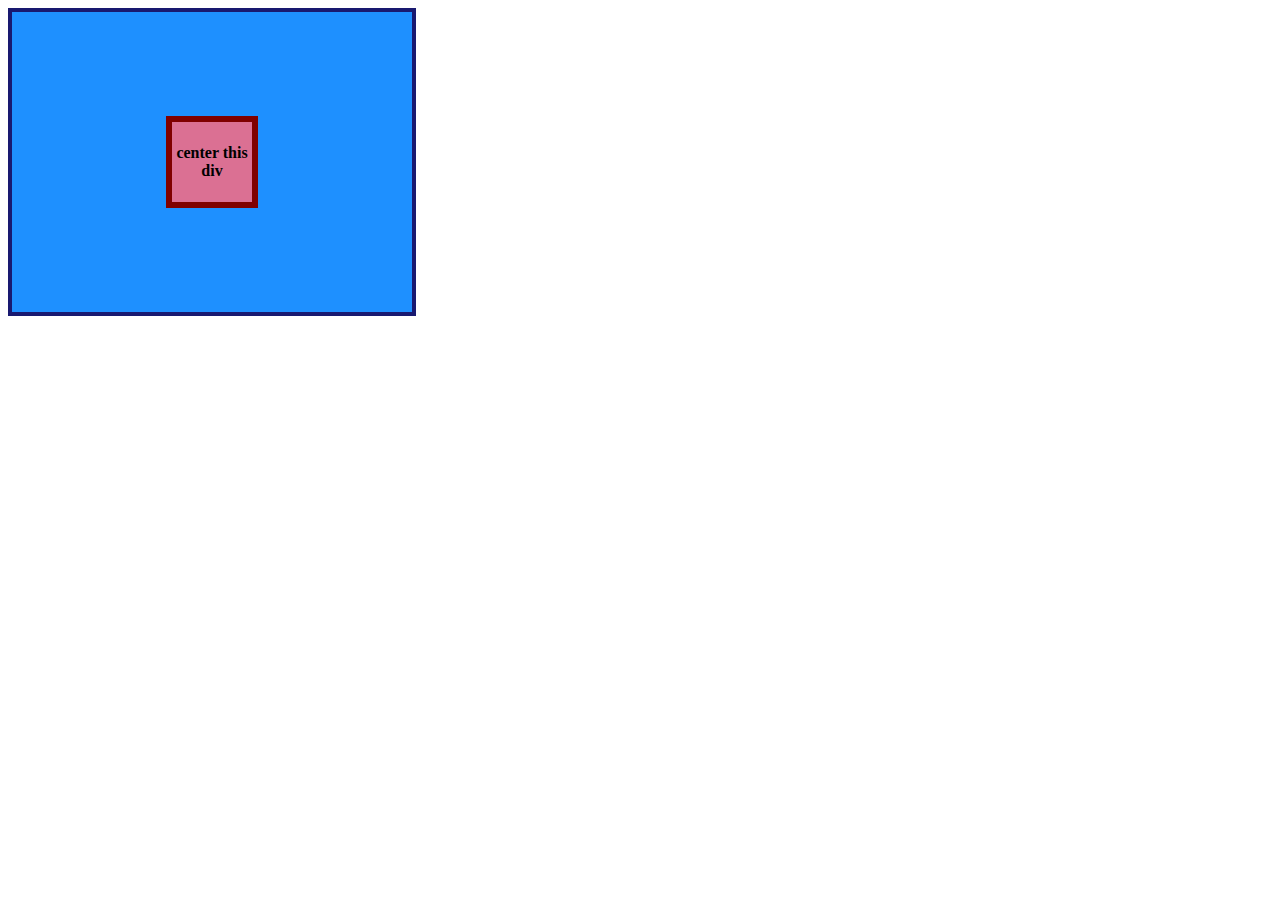
<file: flex-center/index.html>
<!DOCTYPE html>
<html lang="en">
  <head>
    <meta charset="UTF-8">
    <meta http-equiv="X-UA-Compatible" content="IE=edge">
    <meta name="viewport" content="width=device-width, initial-scale=1.0">
    <title>CENTER THIS DIV</title>
    <link rel="stylesheet" href="style.css">
  </head>
  <body>
    <div class="container">
      <div class="box">center this div</div>
    </div>
  </body>
</html>
</file>
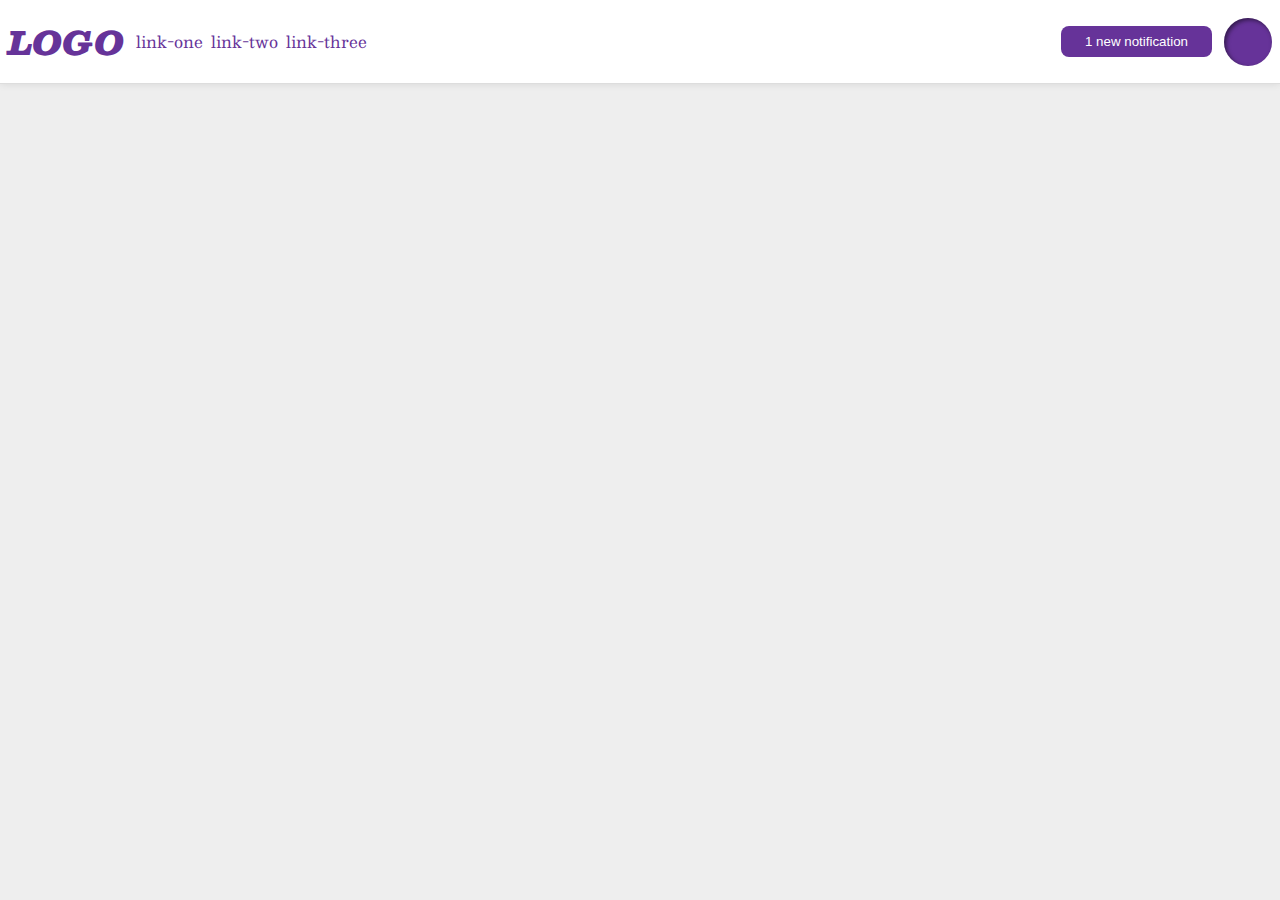
<file: flex-header-2/index.html>
<!DOCTYPE html>
<html lang="en">
  <head>
    <meta charset="UTF-8">
    <meta http-equiv="X-UA-Compatible" content="IE=edge">
    <meta name="viewport" content="width=device-width, initial-scale=1.0">
    <title>Flex Header 2</title>
    <link rel="stylesheet" href="style.css">
  </head>
  <body>
        <div class="header">
                <div class="header-left">
                    <div class="logo">
                    LOGO
                    </div>
                    <ul class="links">
                    <li><a href="google.com">link-one</a></li>
                    <li><a href="google.com">link-two</a></li>
                    <li><a href="google.com">link-three</a></li>
                    </ul>
                </div>
        

        <div class="header-right">
            <button class="notifications">
            1 new notification
             </button>
            <div class="profile-image"></div>
        </div>
    </div>
  </body>
</html>
</file>
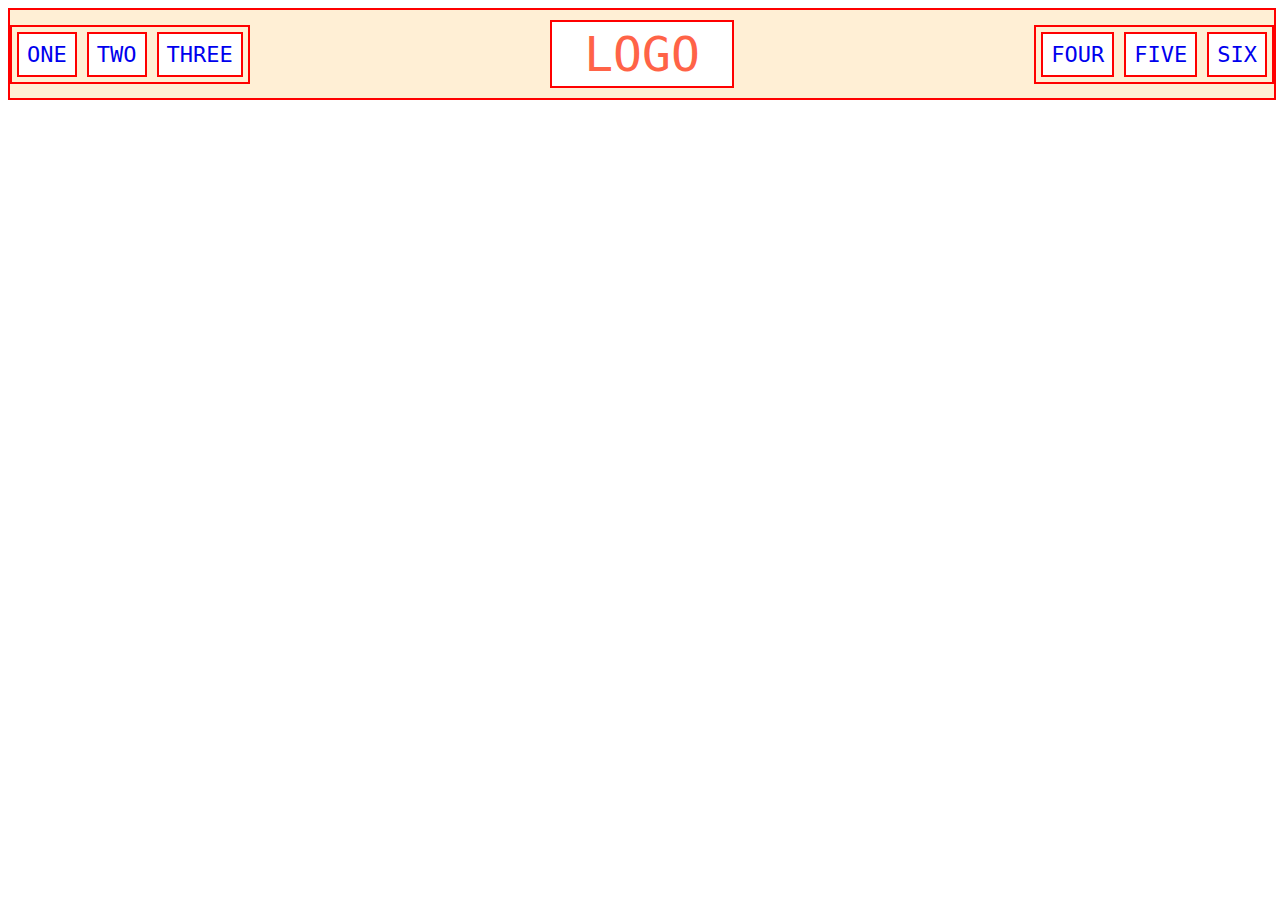
<file: flex-header/index.html>
<!DOCTYPE html>
<html lang="en">
  <head>
    <meta charset="UTF-8">
    <meta http-equiv="X-UA-Compatible" content="IE=edge">
    <meta name="viewport" content="width=device-width, initial-scale=1.0">
    <title>Flex Header</title>
    <link rel="stylesheet" href="style.css">
  </head>
  <body>
    <div class="header">
      <div class="left-links">
        <ul>
          <li><a href="#">ONE</a></li>
          <li><a href="#">TWO</a></li>
          <li><a href="#">THREE</a></li>
        </ul>
      </div>
      <div class="logo">LOGO</div>
      <div class="right-links">
        <ul>
          <li><a href="#">FOUR</a></li>
          <li><a href="#">FIVE</a></li>
          <li><a href="#">SIX</a></li>
        </ul>
      </div>
    </div>
  </body>
</html>
</file>
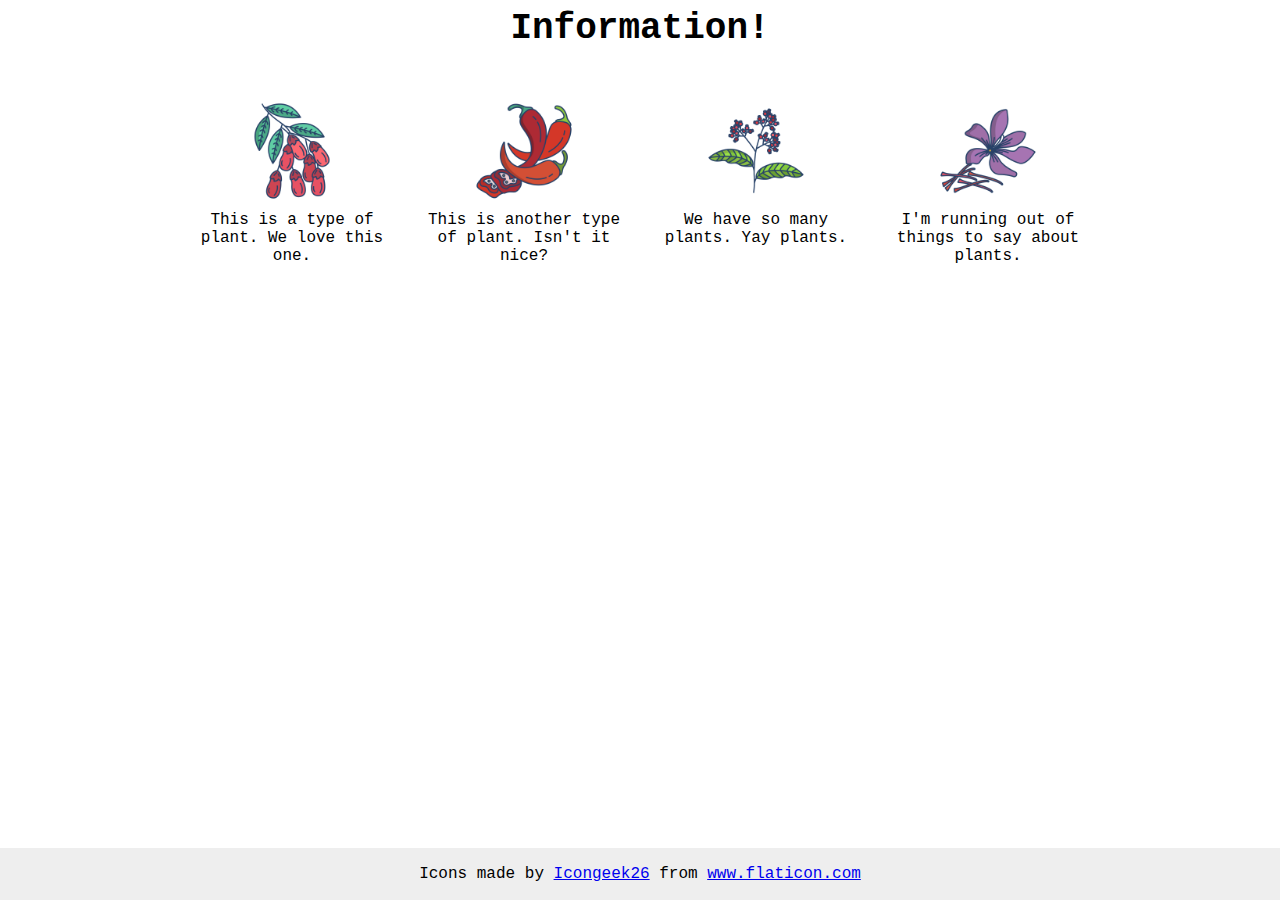
<file: flex-information/index.html>
<!DOCTYPE html>
<html lang="en">
  <head>
    <meta charset="UTF-8">
    <meta http-equiv="X-UA-Compatible" content="IE=edge">
    <meta name="viewport" content="width=device-width, initial-scale=1.0">
    <title>Information</title>
    <link rel="stylesheet" href="style.css">
  </head>
  <body>
    <div class="title">Information!</div>

    <div class="container">
        <div class="block">
            <img src="./barberry.png" alt="barberry">
            <div class="text">This is a type of plant. We love this one.</div>
        </div>

        <div class="block">
            <img src="./chilli.png" alt="chili">
            <div class="text">This is another type of plant. Isn't it nice?</div>
        </div>

        <div class="block">
            <img src="./pepper.png" alt="pepper">
            <div class="text">We have so many plants. Yay plants.</div>
        </div>  

        <div class="block">
            <img src="./saffron.png" alt="saffron">
            <div class="text">I'm running out of things to say about plants.</div>
        </div>

    </div>

    <!-- disregard this section, it's here to give attribution to the creator of these icons -->
    <div class="footer">
      <div>Icons made by <a href="https://www.flaticon.com/authors/icongeek26" title="Icongeek26">Icongeek26</a> from <a href="https://www.flaticon.com/" title="Flaticon">www.flaticon.com</a></div>
    </div>
  </body>
</html>
</file>
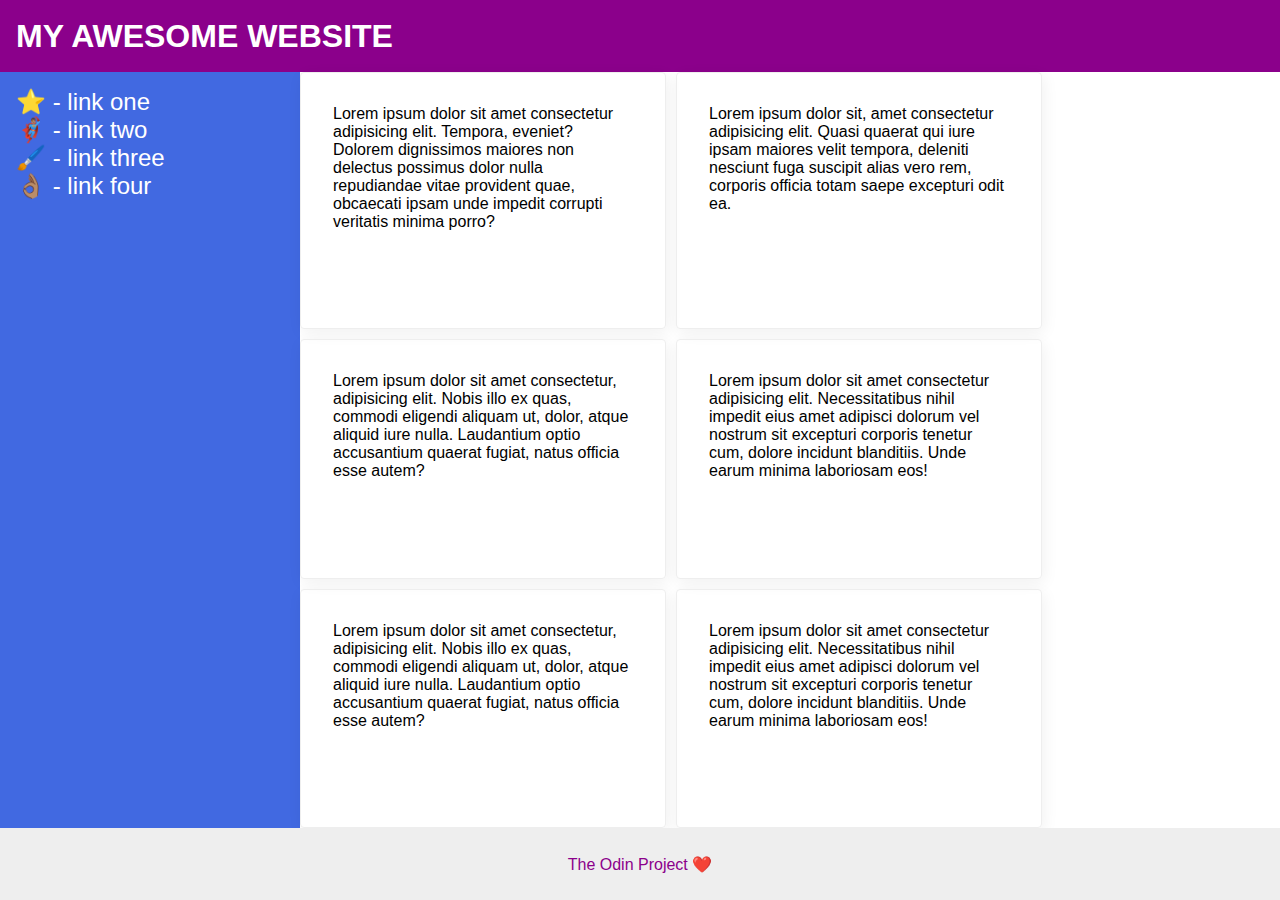
<file: flex-layout-2/index.html>
<!DOCTYPE html>
<html lang="en">
  <head>
    <meta charset="UTF-8">
    <meta http-equiv="X-UA-Compatible" content="IE=edge">
    <meta name="viewport" content="width=device-width, initial-scale=1.0">
    <title>The Holy Grail</title>
    <link rel="stylesheet" href="style.css">
  </head>
  <body>
    <div class="header">
      MY AWESOME WEBSITE
    </div>
   <div class="container"> 
        <div class="sidebar">
            <ul>
                <li><a href="#">⭐ - link one</a></li>
                <li><a href="#">🦸🏽‍♂️ - link two</a></li>
                <li><a href="#">🖌️ - link three</a></li>
                <li><a href="#">👌🏽 - link four</a></li>
            </ul>
        </div>
        <div class="infobox">
            <div class="card">Lorem ipsum dolor sit amet consectetur adipisicing elit. Tempora, eveniet? Dolorem dignissimos maiores non delectus possimus dolor nulla repudiandae vitae provident quae, obcaecati ipsam unde impedit corrupti veritatis minima porro?</div>
            <div class="card">Lorem ipsum dolor sit, amet consectetur adipisicing elit. Quasi quaerat qui iure ipsam maiores velit tempora, deleniti nesciunt fuga suscipit alias vero rem, corporis officia totam saepe excepturi odit ea.</div>
            <div class="card">Lorem ipsum dolor sit amet consectetur, adipisicing elit. Nobis illo ex quas, commodi eligendi aliquam ut, dolor, atque aliquid iure nulla. Laudantium optio accusantium quaerat fugiat, natus officia esse autem?</div>
            <div class="card">Lorem ipsum dolor sit amet consectetur adipisicing elit. Necessitatibus nihil impedit eius amet adipisci dolorum vel nostrum sit excepturi corporis tenetur cum, dolore incidunt blanditiis. Unde earum minima laboriosam eos!</div>
            <div class="card">Lorem ipsum dolor sit amet consectetur, adipisicing elit. Nobis illo ex quas, commodi eligendi aliquam ut, dolor, atque aliquid iure nulla. Laudantium optio accusantium quaerat fugiat, natus officia esse autem?</div>
            <div class="card">Lorem ipsum dolor sit amet consectetur adipisicing elit. Necessitatibus nihil impedit eius amet adipisci dolorum vel nostrum sit excepturi corporis tenetur cum, dolore incidunt blanditiis. Unde earum minima laboriosam eos!</div>
        </div>    
   </div>
    <div class="footer">
      The Odin Project ❤️
    </div>
  </body>
</html>
</file>
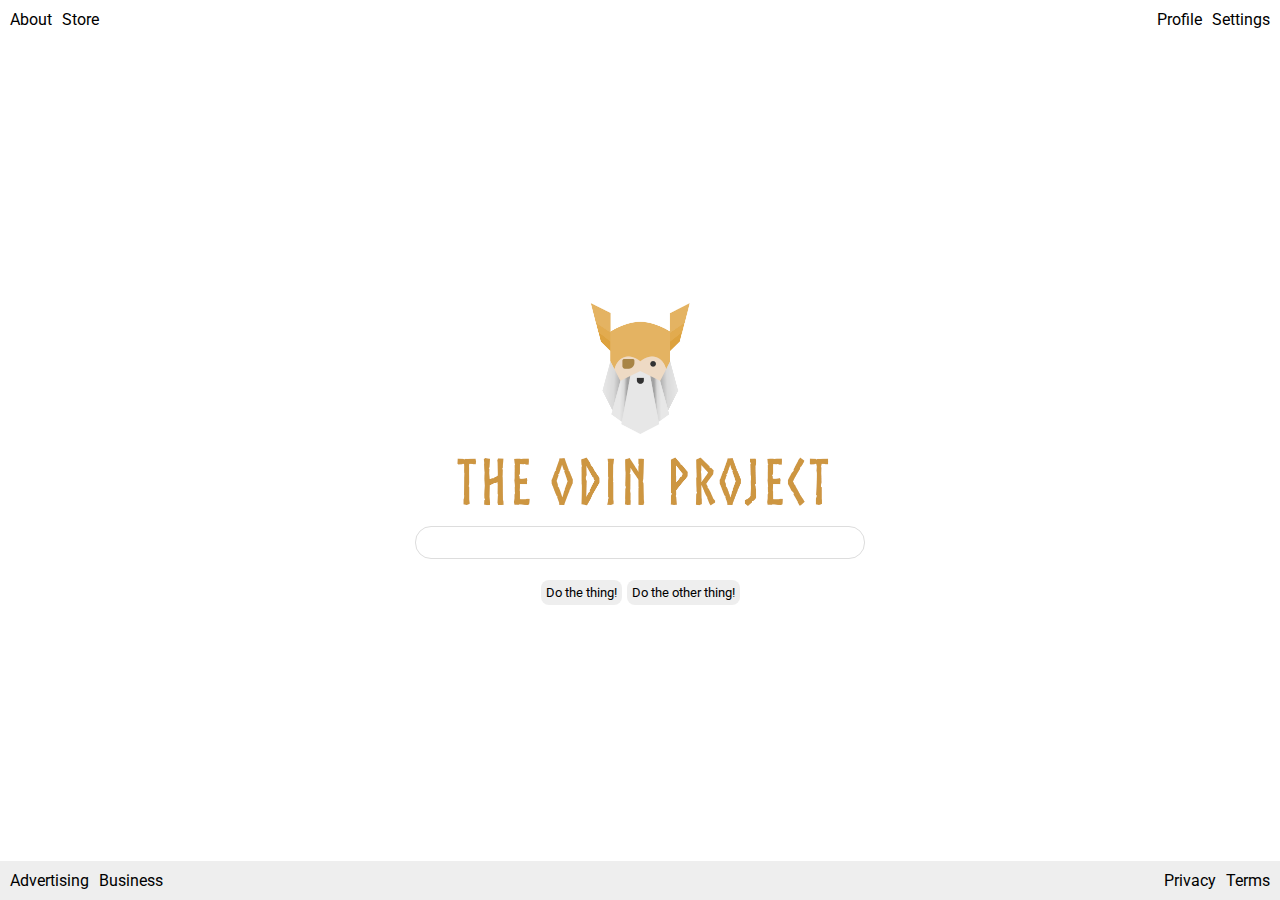
<file: flex-layout/index.html>
<!DOCTYPE html>
<html lang="en">
  <head>
    <meta charset="UTF-8">
    <meta http-equiv="X-UA-Compatible" content="IE=edge">
    <meta name="viewport" content="width=device-width, initial-scale=1.0">
    <title>LAYOUT</title>
    <link rel="stylesheet" href="./style.css">
  </head>
  <body>
        <div class="header">
            <ul class="left-links">
                <li><a href="#">About</a></li>
                <li><a href="#">Store</a></li>
            </ul>
            <ul class="right-links">
                 <li><a href="#">Profile</a></li>
                <li><a href="#">Settings</a></li>
            </ul>
        </div>
    
        <div class="content">
            <img src="./logo.png" alt="Project logo. Represents odin with the project name.">
            <div class="input">
            <input type="text">
        </div>
        <div class="buttons">
            <button>Do the thing!</button>
            <button>Do the other thing!</button>
        </div>
        </div>
        <div class="footer">
            <ul class="left-links">
                <li><a href="#">Advertising</a></li>
                <li><a href="#">Business</a></li>
            </ul>
            <ul class="right-links">
                <li><a href="#">Privacy</a></li>
                <li><a href="#">Terms</a></li>
            </ul>
        </div>
  </body>
</html>
</file>
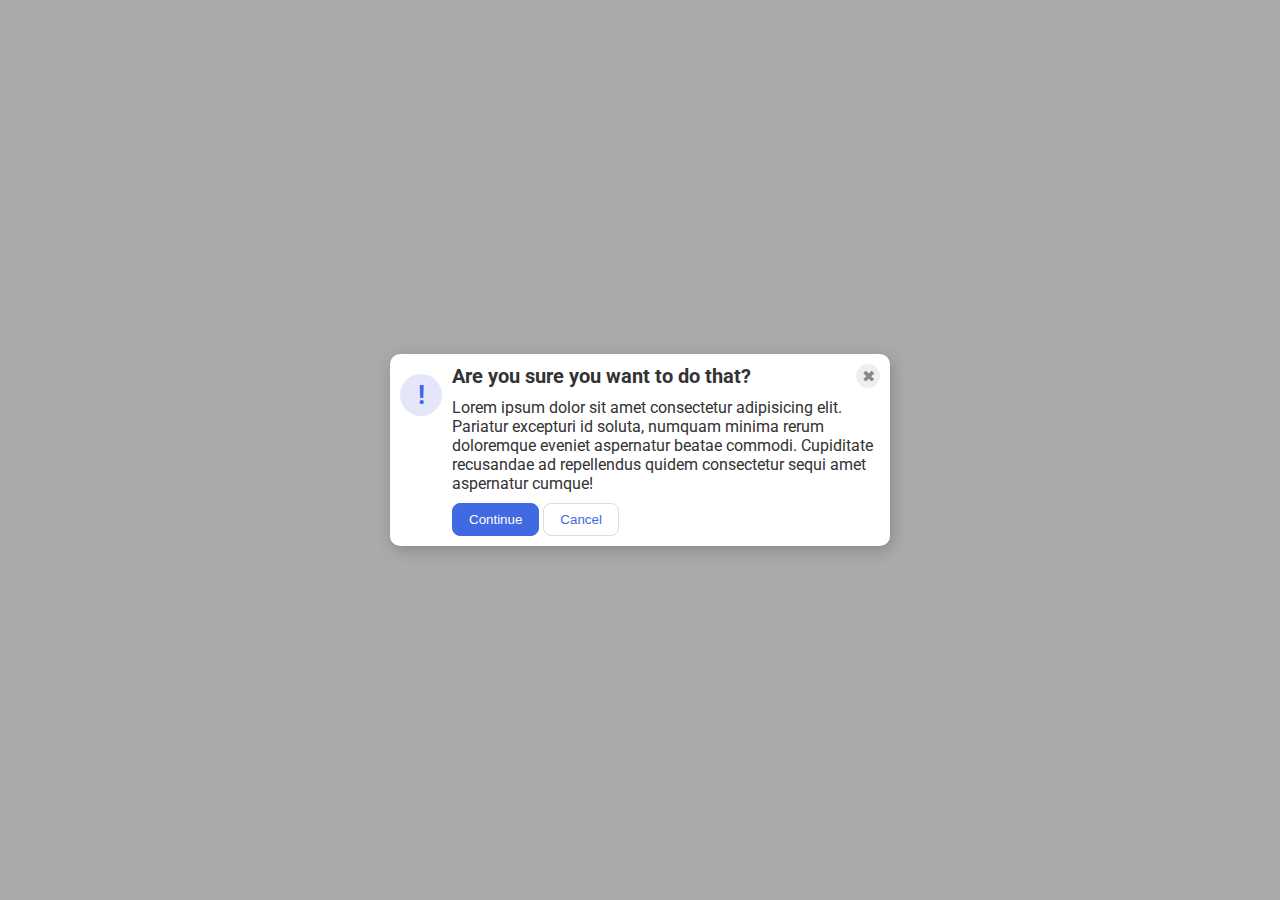
<file: flex-modal/index.html>
<!DOCTYPE html>
<html lang="en">
  <head>
    <meta charset="UTF-8">
    <meta http-equiv="X-UA-Compatible" content="IE=edge">
    <meta name="viewport" content="width=device-width, initial-scale=1.0">
    <link rel="stylesheet" href="style.css">
    <title>Modal</title>
  </head>
  <body>

    <div class="modal">
        <div class="left-box">
          <div class="icon">!</div>
        </div>
        
        <div class="right-box">
            <div class="header-row">
              <div class="header">Are you sure you want to do that?</div>
              <button class="close-button">✖</button>
            </div>
          <div class="text">Lorem ipsum dolor sit amet consectetur adipisicing elit. Pariatur excepturi id soluta, numquam minima rerum doloremque eveniet aspernatur beatae commodi. Cupiditate recusandae ad repellendus quidem consectetur sequi amet aspernatur cumque!</div>
            <div class="buttons">
              <button class="continue">Continue</button>
              <button class="cancel">Cancel</button>
            </div>
        </div>
    </div>

  </body>
</html>
</file>
<file: flex-center/style.css>
.container {
    background: dodgerblue;
    border: 4px solid midnightblue;
    width: 400px;
    height: 300px;
    display: flex;
    justify-content: center;
    align-items: center;
  }
  
  .box {
    background: palevioletred;
    font-weight: bold;
    text-align: center;
    border: 6px solid maroon;
    width: 80px;
    height: 80px;
    display: flex;
    align-items: center;
  }
</file>
<file: flex-header-2/style.css>
/* this is some magical font-importing.  
you'll learn about it later. */
@import url('https://fonts.googleapis.com/css2?family=Besley:ital,wght@0,400;1,900&display=swap');

body {
  margin: 0;
  background: #eee;
  font-family: Besley, serif;
}

.header {
  background: white;
  border-bottom: 1px solid #ddd;
  box-shadow: 0 0 8px rgba(0,0,0,.1);
  display: flex;
  justify-content: space-between;
  padding: 8px;
}

.profile-image {
  background: rebeccapurple;
  box-shadow: inset 2px 2px 4px rgba(0,0,0,.5);
  border-radius: 50%;
  width: 48px;
  height: 48px;
  margin-left: 12px;
  
}

.logo {
  color: rebeccapurple;
  font-size: 32px;
  font-weight: 900;
  font-style: italic;
  align-self: center;
  margin-right: 8px;
}

.header-left {
    display: flex;
    justify-content: flex-start;
}

.header-right {
    display: flex;
    justify-content: center;
    align-items: center;
}

button {
  border: none;
  border-radius: 8px;
  background: rebeccapurple;
  color: white;
  padding: 0;
  display: flex;
  justify-content: center;
  align-items: center;
  padding: 8px 24px;
}

a {
  /* this removes the line under our links */
  text-decoration: none;
  color: rebeccapurple;
  
}

ul {
  list-style-type: none;
  display: flex;
}

li {
    display: flex;
    padding: 4px;
}

.links {
    display: flex;
    padding: 0;
}
</file>
<file: flex-header/style.css>
.header  {
    border: 2px red solid;
    font-family: monospace;
    background: papayawhip;
    display: flex;
    align-items: center;
    width: 100%;
    flex: 0 1 auto;
    flex-wrap: wrap;
    justify-content: space-between;
  }
  
  .logo {
    border: 2px red solid;
    font-size: 48px;s
    font-weight: 900;
    color: tomato;
    background: white;
    padding: 4px 32px;   
    margin: 10px 0 10px 0;
  }
  
  ul {
    border: 2px red solid;
    /* this removes the dots on the list items*/
    list-style-type: none;
    gap: 10px;
    display: flex;
    flex-direction: row;
    padding: 5px;
  }
  
  a {
    border: 2px red solid;
    font-size: 22px;
    background: white;
    padding: 8px;
    /* this removes the line under the links */
    text-decoration: none;
    display: flex;
  }
</file>
<file: flex-information/style.css>
body {
    font-family: 'Courier New', Courier, monospace;
  }
  
  img {
    width: 100px;
    height: 100px;
  }
  
  .title {
    font-size: 36px;
    font-weight: 900;
    margin-bottom: 52px;
    text-align: center;
  }
  
  /* do not edit this footer */
  .footer {
    position: fixed;
    bottom: 0;
    left: 0;
    right: 0;
    height: 52px;
    display: flex;
    align-items: center;
    justify-content: center;
    background: #eee;
  }

  .container {
    display: flex;
    justify-content: center;
    gap: 32px;
  }

  .block {
    display: flex;
    flex-direction: column;
    width: 200px;
    align-items: center;
    gap: 10px;
  }

  .text {
    text-align: center;
    text-wrap: wrap;
  }
</file>
<file: flex-layout-2/style.css>
body {
    display: flex;
    flex-direction: column;
    font-family: -apple-system, BlinkMacSystemFont, 'Segoe UI', Roboto, Oxygen, Ubuntu, Cantarell, 'Open Sans', 'Helvetica Neue', sans-serif;
    margin: 0;
    min-height: 100vh;
   
  }
  
a {
    text-decoration: none;
    font-size: 24px;
    color: white;
}

li {
    list-style: none;
}

ul {
    padding: 0;
    margin: 0;
}
  
  .header {
    display: flex;
    height: 72px;
    background: darkmagenta;
    color: white;
    font-weight: 900;
    font-size: 32px;
    padding-left: 16px;
    justify-content: flex-start;
    align-items: center;
  }
  
.container {
    display: flex;
    flex-direction: row;
    flex: 1;

}

.infobox {
    display: flex;
    gap: 10px;
    flex-direction: row;
    flex-wrap: wrap;
}

  .footer {
    display: flex;
    height: 72px;
    background: #eee;
    color: darkmagenta;
    justify-content: center;
    align-items: center;
  }
  
  .sidebar {
    min-width: 300px;
    background: royalblue;
    box-sizing: border-box;
    padding: 16px;
  }
  
  .card { 
    border: 1px solid #eee;
    box-shadow: 2px 4px 16px rgba(0,0,0,.06);
    border-radius: 4px;
    padding: 32px;
    max-width: 300px;
  }
</file>
<file: flex-layout/style.css>
@import url('https://fonts.googleapis.com/css2?family=Roboto:wght@400;700&display=swap');

body {
  display: flex;
  flex-direction: column;
  justify-content: space-between;
  height: 100vh;
  margin: 0;
  overflow: hidden;
  font-family: Roboto, sans-serif;
}

ul {
    padding: 0;
    margin: 0;
}

li {
    list-style: none;
    text-decoration: none;
}

a {
    text-decoration: none;
    color: black;
}

.header {
    display: flex;
    flex-direction: row;
    justify-content: space-between;
    padding: 10px;
}

.content {
    display: flex;
    flex-direction: column;
    justify-content: center;
    align-items: center;
    padding: 50px 0 50px 0;
    gap: 5px;
}

.buttons {
    display: flex;
    flex-direction: row;
    gap: 5px;
}

.left-links {
    display: flex;
    flex-direction: row;
    gap: 10px;
}

.right-links {
    display: flex;
    flex-direction: row;
    gap: 10px;
}

.footer {
    display: flex;
    flex-direction: row;
    justify-content: space-between;
    padding: 10px;
    background-color: #eeeeee;
}

img {
  width: 600px;
}

button {
  font-family: Roboto, sans-serif;
  border: none;
  border-radius: 8px;
  background: #eee;
  padding: 5px;
}

input {
  border: 1px solid #ddd;
  border-radius: 16px;
  padding: 8px 24px;
  width: 400px;
  margin-bottom: 16px;
}
</file>
<file: flex-modal/style.css>
@import url('https://fonts.googleapis.com/css2?family=Roboto:wght@400;700&display=swap');

html, body {
  height: 100%;
}

body {
  font-family: Roboto, sans-serif;
  margin: 0;
  background: #aaa;
  color: #333;
  /* I'll give you this one for free lol */
  display: flex;
  align-items: center;
  justify-content: center;
}

.modal {
  background: white;
  width: 480px;
  border-radius: 10px;
  box-shadow: 2px 4px 16px rgba(0,0,0,.2);
  display: flex;
  flex-direction: row;
  padding: 10px;
}

.icon {
  color: royalblue;
  font-size: 26px;
  font-weight: 700;
  background: lavender;
  width: 42px;
  height: 42px;
  border-radius: 50%;
  display: flex;
  align-items: center;
  justify-content: center;
  margin: 10px 10px 10px 0px;
}

.close-button {
  background: #eee;
  border-radius: 50%;
  color: #888;
  font-weight: 400;
  font-size: 16px;
  height: 24px;
  width: 24px;
  display: flex;
  align-items: center;
  justify-content: center;
  border: 1px solid #eee;
  padding: 0;
}

button {
    cursor: pointer;
    padding: 8px 16px;
    border-radius: 8px;
}

button.continue {
  background: royalblue;
  border: 1px solid royalblue;
  color: white;
}

.right-box {
    display: flex;
    flex-direction: column;
    gap: 10px;
}

.header-row {
    display: flex;
    flex-direction: row;
    justify-content: space-between;
    align-items: center;
}


.header {
    font-weight: bolder;
    font-size: 20px;
    font-weight: bolder;
}

button.cancel {
    background: white;
    border: 1px solid #ddd;
    color: royalblue;
    
  }
</file>
